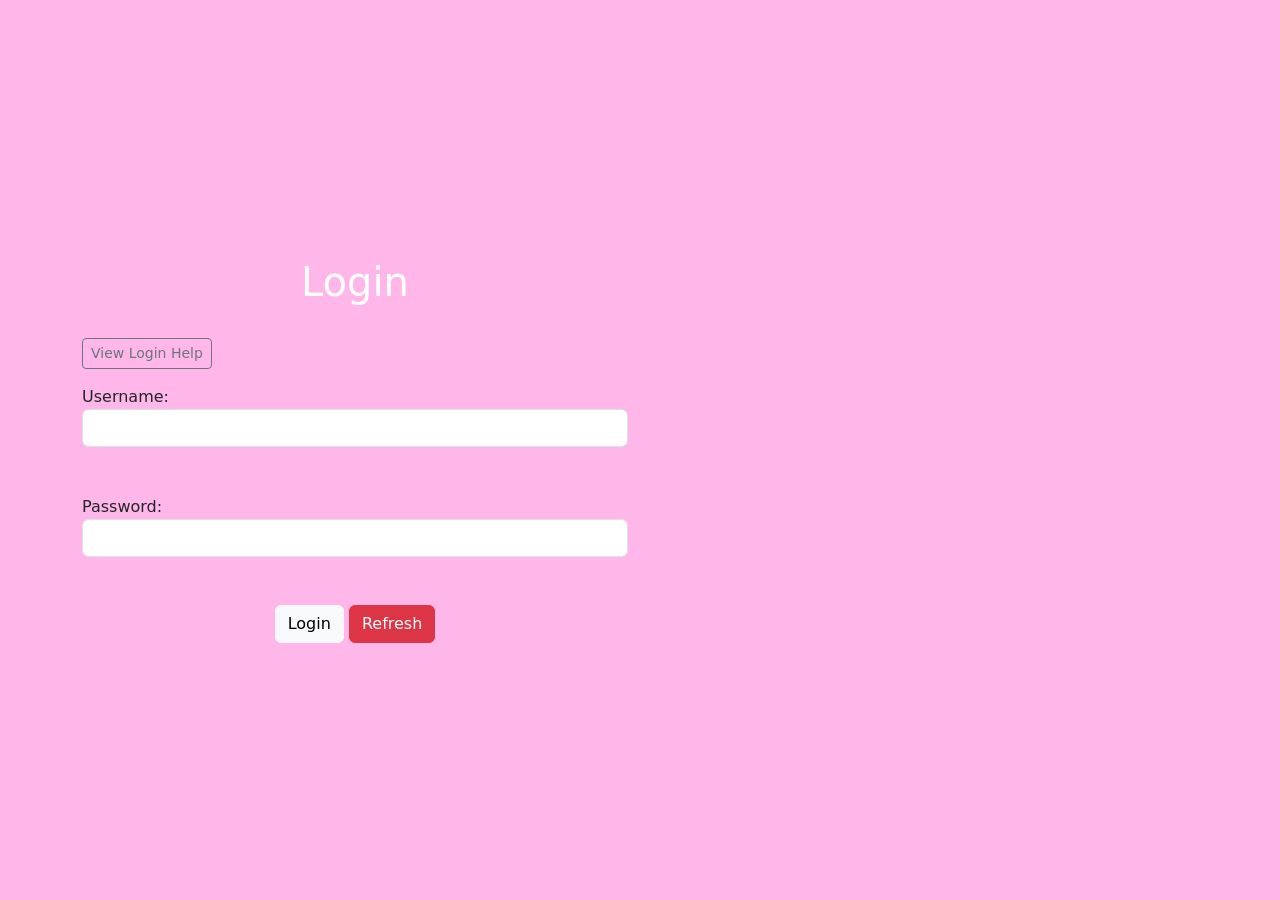
<file: index.html>
<!DOCTYPE html>
<html lang="en">
<head>
    <meta charset="UTF-8" />
    <meta name="viewport" content="width=device-width, initial-scale=1.0"/>
    <title>Q4 Seatwork 1</title>

    <link href="https://cdn.jsdelivr.net/npm/bootstrap@5.3.8/dist/css/bootstrap.min.css" rel="stylesheet" integrity="sha384-sRIl4kxILFvY47J16cr9ZwB07vP4J8+LH7qKQnuqkuIAvNWLzeN8tE5YBujZqJLB" crossorigin="anonymous" />
    <script src="https://cdn.jsdelivr.net/npm/bootstrap@5.3.8/dist/js/bootstrap.bundle.min.js" integrity="sha384-HwwvtgBNo3bZJJLYd8oVXjrBZt8cqVSpeBNS5n7C8IVInixGAoxmnlMuBnhbgrkm" crossorigin="anonymous"></script>

    <link rel="stylesheet" href="styles.css" />
</head>
<body>
    <div class="d-flex justify-content-center align-items-center" style="height: 100vh;">
        <div class="container">
            <div class="row">
                <div class="col-md-6">
                    <h1 class="text-center">Login</h1><br>

                    <details ontoggle="alert('TEST CREDENTIALS: \nUser: digitalynna_ \nPass: 67890')">
                        <summary class="btn btn-sm btn-outline-secondary mb-3">View Login Help</summary>
                    </details>

                    <form>
                        <label for="username" class="text-center">Username:</label>
                        <input type="text" id="usernameInput" name="username" class="form-control" /><br><br>

                        <label for="password" class="text-center">Password:</label>
                        <input type="password" id="passwordInput" name="password" class="form-control" /><br><br>
                    </form>

                    <center>
                        <button type="button" class="btn btn-light" id="classifyBtn" onclick="loginUser()">Login</button>
                        <button type="button" class="btn btn-danger" onclick="window.location.reload()">Refresh</button>
                    </center>
                </div>
            </div>
        </div>
    </div>

    <script src="main.js"></script>
</body>
</html>
</file>
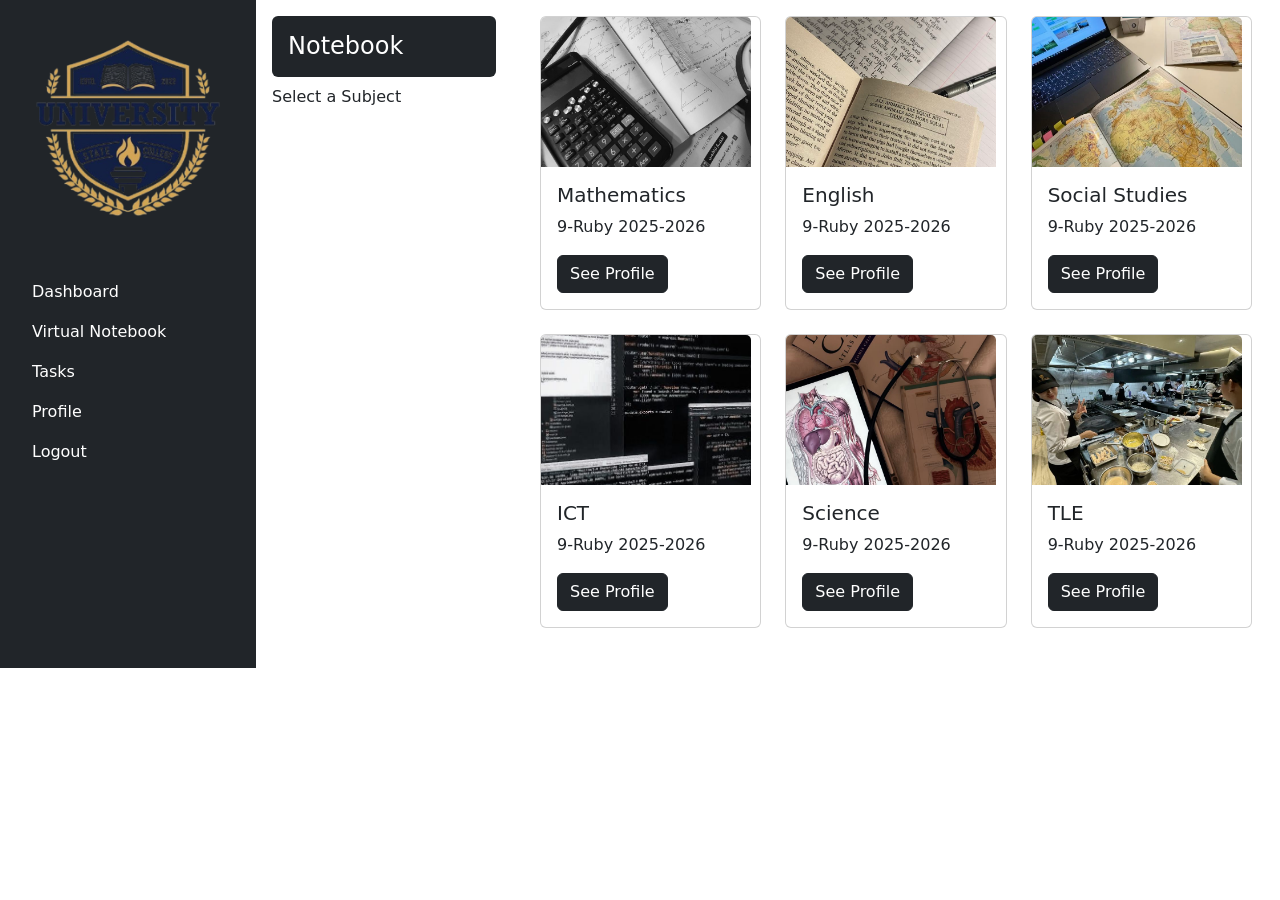
<file: notebook.html>
<!DOCTYPE html>
<html lang="en">
<head>
    <meta charset="UTF-8" />
    <meta name="viewport" content="width=device-width, initial-scale=1.0" />
    <title>Skills Test</title>
    <!-- Bootstrap CSS -->
    <link
      href="https://cdn.jsdelivr.net/npm/bootstrap@5.3.8/dist/css/bootstrap.min.css"
      rel="stylesheet"
      integrity="sha384-sRIl4kxILFvY47J16cr9ZwB07vP4J8+LH7qKQnuqkuIAvNWLzeN8tE5YBujZqJLB"
      crossorigin="anonymous"
    />
    <script
      src="https://cdn.jsdelivr.net/npm/bootstrap@5.3.8/dist/js/bootstrap.bundle.min.js"
      integrity="sha384-HwwvtgBNo3bZJJLYd8oVXjrBZt8cqVSpeBNS5n7C8IVInixGAoxmnlMuBnhbgrkm"
      crossorigin="anonymous"
    ></script>
</head>
<body>
    <div class="d-flex">
        <!-- Column 1 -->
        <div class="bg-dark text-white" style="width: 20%;">
            <img src="uni logo.png" style="width: 100%; height: auto;">
            <ul class="nav flex-column p-3">
                <li><a href="" class="nav-link text-white">Dashboard</a></li>
                <li><a href="" class="nav-link text-white">Virtual Notebook</a></li>
                <li><a href="" class="nav-link text-white">Tasks</a></li>
                <li><a href="" class="nav-link text-white">Profile</a></li>
                <li><a href="index.html" class="nav-link text-white">Logout</a></li>
                <br>
                <br>
                <br>
                <br>
                <br>
            </ul>
        </div>
        <!-- Column 2 -->
        <div style="width: 20%; padding: 1rem;">
            <h4 class="bg-dark text-white p-3 rounded">Notebook</h4>
            <p>Select a Subject</p>
        </div>
        <!-- Column 3: Modified to fit 3 notebooks per line -->
        <div style="width: 60%; padding: 1rem;">
            <div class="container-fluid">
                <div class="row">
                    <!-- Notebook Card 1 -->
                    <div class="col-md-4 mb-4">
                        <div class="card h-100">
                            <img src="math.jpg" class="card-img-top" alt="Mathematics" style="width:210px; height:150px; object-fit:cover;">
                            <div class="card-body">
                                <h5 class="card-title">Mathematics</h5>
                                <p class="card-text">9-Ruby 2025-2026</p>
                                <a href="#" class="btn btn-dark">See Profile</a>
                            </div>
                        </div>
                    </div>
                    <!-- Notebook Card 2 -->
                    <div class="col-md-4 mb-4">
                        <div class="card h-100">
                            <img src="english.jpg" class="card-img-top" alt="English" style="width:210px; height:150px; object-fit:cover;">
                            <div class="card-body">
                                <h5 class="card-title">English</h5>
                                <p class="card-text">9-Ruby 2025-2026</p>
                                <a href="#" class="btn btn-dark">See Profile</a>
                            </div>
                        </div>
                    </div>
                    <!-- Notebook Card 3 -->
                    <div class="col-md-4 mb-4">
                        <div class="card h-100">
                            <img src="social studies.jpg" class="card-img-top" alt="Social Studies" style="width:210px; height:150px; object-fit:cover;">
                            <div class="card-body">
                                <h5 class="card-title">Social Studies</h5>
                                <p class="card-text">9-Ruby 2025-2026</p>
                                <a href="#" class="btn btn-dark">See Profile</a>
                            </div>
                        </div>
                    </div>
                </div>
                <!-- Add more rows if needed -->
                <div class="row">
                    <!-- Notebook Card 4 -->
                    <div class="col-md-4 mb-4">
                        <div class="card h-100">
                            <img src="ict.jpg" class="card-img-top" alt="ICT" style="width:210px; height:150px; object-fit:cover;">
                            <div class="card-body">
                                <h5 class="card-title">ICT</h5>
                                <p class="card-text">9-Ruby 2025-2026</p>
                                <a href="#" class="btn btn-dark">See Profile</a>
                            </div>
                        </div>
                    </div>
                    <!-- Notebook Card 5 -->
                    <div class="col-md-4 mb-4">
                        <div class="card h-100">
                            <img src="science.jpg" class="card-img-top" alt="Science" style="width:210px; height:150px; object-fit:cover;">
                            <div class="card-body">
                                <h5 class="card-title">Science</h5>
                                <p class="card-text">9-Ruby 2025-2026</p>
                                <a href="#" class="btn btn-dark">See Profile</a>
                            </div>
                        </div>
                    </div>
                    <!-- Notebook Card 6 -->
                    <div class="col-md-4 mb-4">
                        <div class="card h-100">
                            <img src="tle.jpg" class="card-img-top" alt="TLE" style="width:210px; height:150px; object-fit:cover;">
                            <div class="card-body">
                                <h5 class="card-title">TLE</h5>
                                <p class="card-text">9-Ruby 2025-2026</p>
                                <a href="#" class="btn btn-dark">See Profile</a>
                            </div>
                        </div>
                    </div>
                </div>
                <!-- Continue adding rows for more notebooks -->
            </div>
        </div>
    </div>
    <script src="main.js"></script>
</body>
</html>
</file>
<file: styles.css>
/* Existing styles */
body {
    background-color: #ffb7ea;
    margin: 0;
    padding: 0;
}

h1 {
    color: rgb(255, 255, 255);
}

h2 {
    color: #ffffff;
    font-weight: 400;
    text-align: center;
}

h3 {
    color: #ffffff;	
    font-weight: 400;
}

p {
    color: rgb(255, 255, 255);
    font-weight: 200;
}

img {
    width: 210px;
    height: 150px; 
    object-fit: cover;
}
</file>
